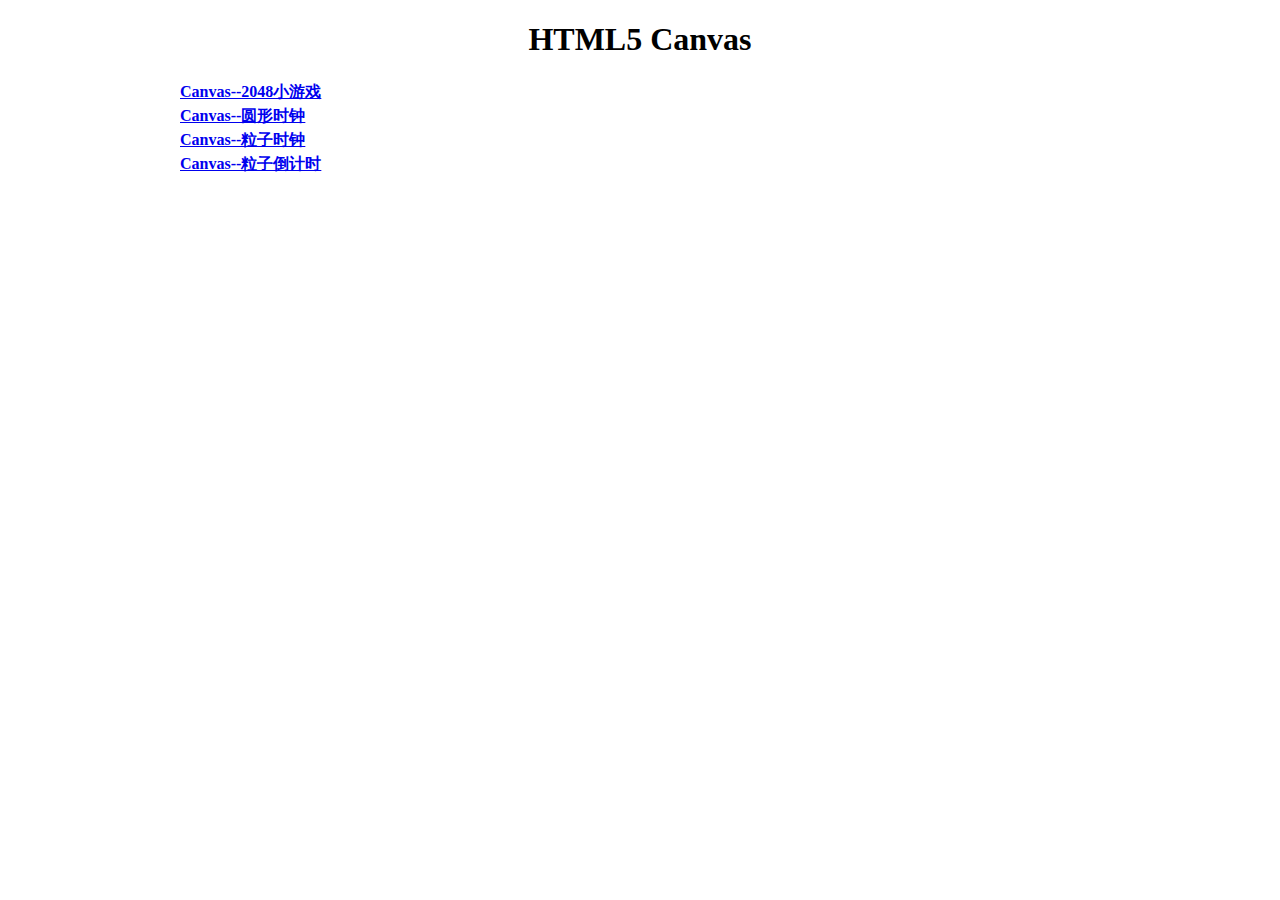
<file: index.html>
﻿<!DOCTYPE html>
<html lang="en">
<head>
	<meta charset="UTF-8">
	<title>Document</title>
	<style>
		#wrap{
			width: 1000px;
			height: 100%;
			margin:auto;
		}
		#wrap ul li{
			list-style:none;
			height: 24px;
			line-height: 24px;
			font-size: 16px;
			font-weight: bold;
		}
		h1{
			text-align: center;
		}
	</style>
</head>
<body>
	<h1>HTML5  Canvas</h1>
	<div id="wrap">
		<ul>
			<li><a href="2048/index.html">Canvas--2048小游戏</a></li>
			<li><a href="countdown/圆形时钟.html">Canvas--圆形时钟</a></li>
			<li><a href="countdown/粒子时钟.html">Canvas--粒子时钟</a></li>
			<li><a href="countdown/绚丽倒计时.html">Canvas--粒子倒计时</a></li>
		</ul>
	</div>
</body>
</html>
</file>
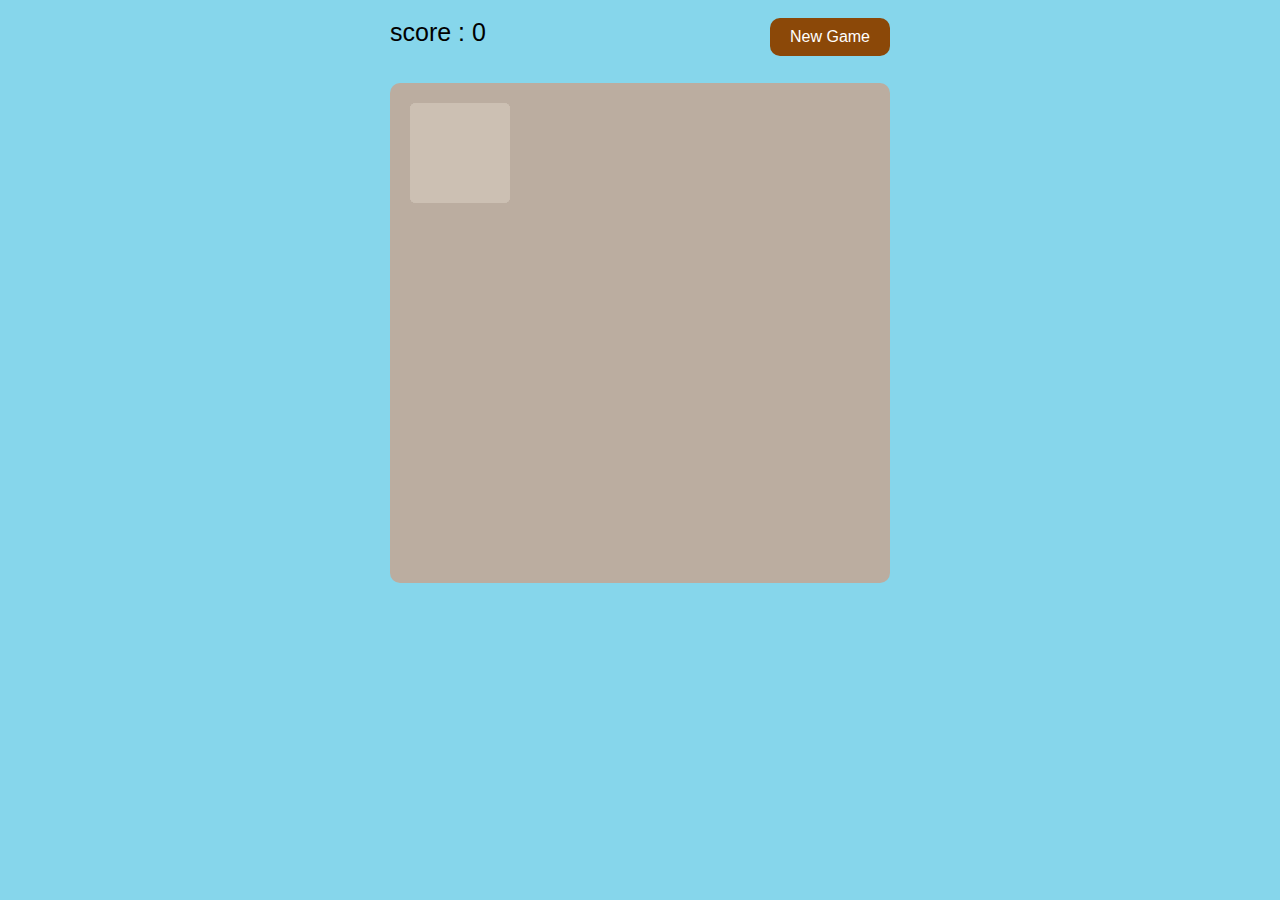
<file: 2048/index.html>
<!DOCTYPE html>
<html>
<head>
	<meta charset="UTF-8" />
	
    <title>2048</title>
    <link rel="stylesheet" type="text/css" href="2048.css" />

    <script type="text/javascript" src="http://libs.baidu.com/jquery/1.9.0/jquery.min.js"></script>
    <script type="text/javascript" src="support2048.js"></script>
    <script type="text/javascript" src="showanimation2048.js"></script>
    <script type="text/javascript" src="main2048.js"></script>
</head>
<body>
    <header>
        <div class="wrap">
            <a href="javascript:newgame();" id="newgamebutton">New Game</a>
            <p>score : <span id="score">0</span></p>
        </div>     
    </header>

    <div id="grid-container">
        <div class="grid-cell" id="grid-cell-0-0"></div>
        <div class="grid-cell" id="grid-cell-0-1"></div>
        <div class="grid-cell" id="grid-cell-0-2"></div>
        <div class="grid-cell" id="grid-cell-0-3"></div>

        <div class="grid-cell" id="grid-cell-1-0"></div>
        <div class="grid-cell" id="grid-cell-1-1"></div>
        <div class="grid-cell" id="grid-cell-1-2"></div>
        <div class="grid-cell" id="grid-cell-1-3"></div>

        <div class="grid-cell" id="grid-cell-2-0"></div>
        <div class="grid-cell" id="grid-cell-2-1"></div>
        <div class="grid-cell" id="grid-cell-2-2"></div>
        <div class="grid-cell" id="grid-cell-2-3"></div>

        <div class="grid-cell" id="grid-cell-3-0"></div>
        <div class="grid-cell" id="grid-cell-3-1"></div>
        <div class="grid-cell" id="grid-cell-3-2"></div>
        <div class="grid-cell" id="grid-cell-3-3"></div>
    </div>
</body>
</html>
</file>
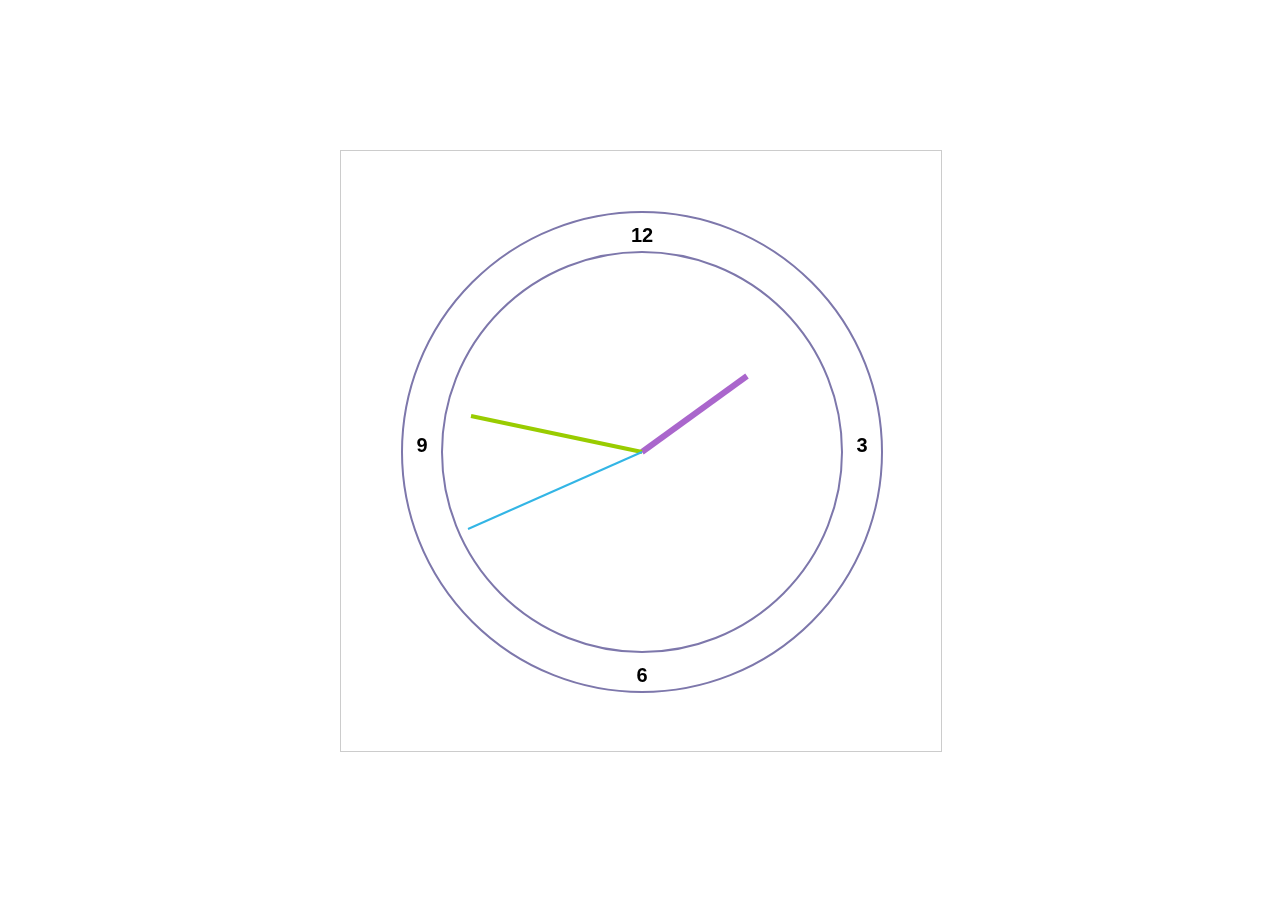
<file: countdown/圆形时钟.html>
<!DOCTYPE html>
<html>
	<head>
		<meta charset="utf-8">
		<title></title>
	</head>
	<style type="text/css">
	html,body{
		height: 100%;
	}
		#canvas{
			position: absolute;
			left:50%;
			top: 50%;
			margin: -300px 0 0 -300px;
			border: 1px solid #CCCCCC;
 
		}
	</style>
	<body>
		<canvas id="canvas" ></canvas>
		
		
		<script src="js/countdown2.js" type="text/javascript" charset="utf-8"></script>
	</body>
</html>
</file>
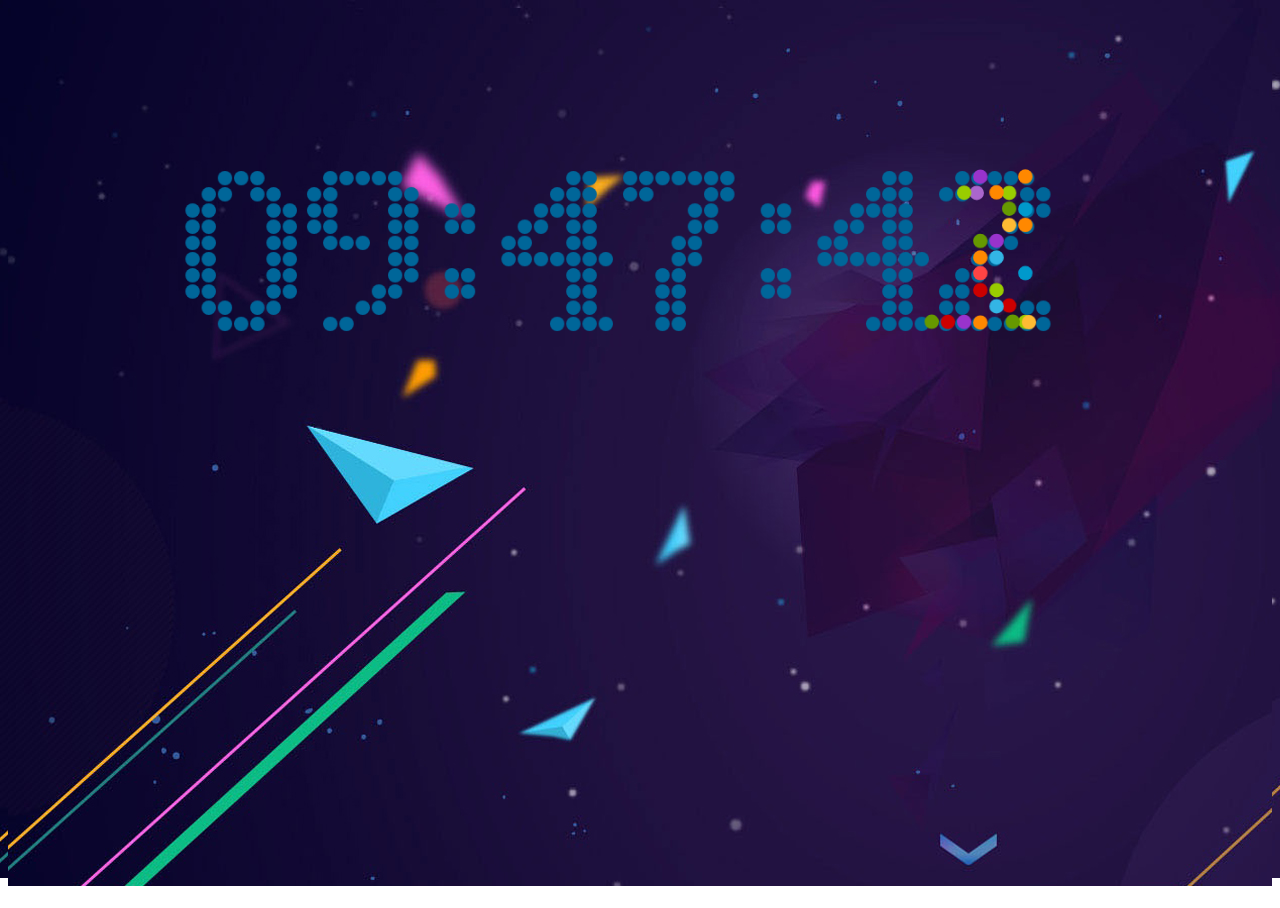
<file: countdown/粒子时钟.html>
<!DOCTYPE html>
<html>
	<head>
		<meta charset="utf-8">
		<title></title>
	</head>
	<style type="text/css">
	html,body{
		height: 100%;
		background: url(img/bg-1.jpg)no-repeat;	
	}
		#canvas{
			height: 90%;
			margin-left:5%;
		}
	</style>
	<body>
		<canvas id="canvas"></canvas>
		
	<script src="js/digit.js"></script>
	<script src="js/countdown1.js"></script>
	</body>
</html>
</file>
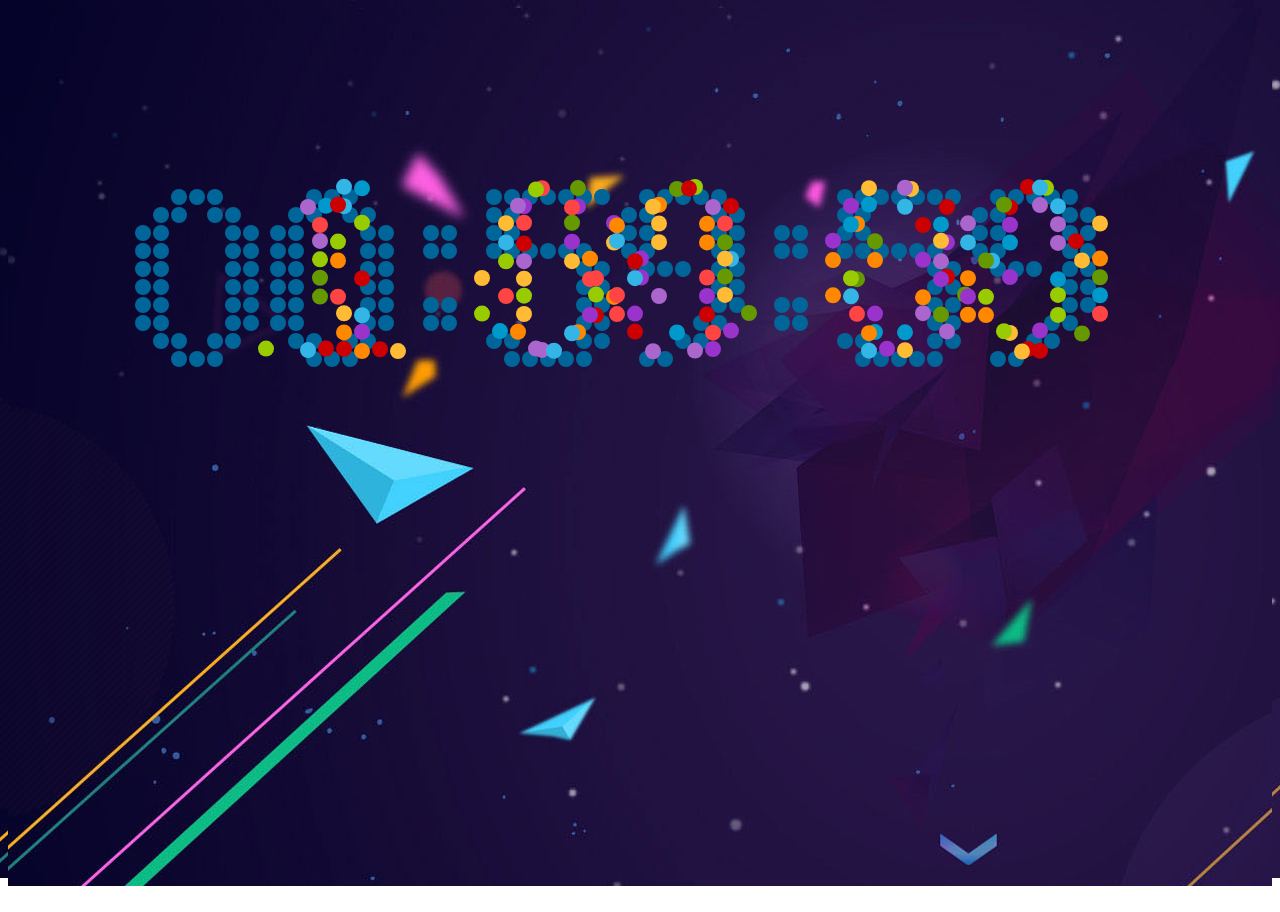
<file: countdown/绚丽倒计时.html>
<!DOCTYPE html>
<html>
	<head>
		<meta charset="utf-8">
		<title></title>
	</head>
	<style type="text/css">
	html,body{
		height: 100%;
		background: url(img/bg-1.jpg)no-repeat;	
	}
		#canvas{
			height: 100%;
		}
	</style>
	<body>
		<canvas id="canvas"></canvas>
		
	<script src="js/digit.js"></script>
	<script src="js/countdown.js"></script>
	</body>
</html>
</file>
<file: 2048/2048.css>
body{
    background-color: #86D6EB;
}
header{
    display:block;
    margin:0 auto;
    width:500px;
    text-align:center;
}
.wrap{
    width: 500px;
    height: 25px;
}

header #newgamebutton{
    display:block;
    margin:10px auto;

    width:100px;
    padding:10px 10px;
    background-color:#8B4808;

    font-family:Arial;
    color:white;

    border-radius:10px;
    text-decoration:none;
    float: right;
}
header #newgamebutton:hover{
    background-color:#9f8b77;
}

header p{
    float: left;
    font-family:Arial;
    font-size:25px;
    margin:10px auto;
}

#grid-container{
    width:460px;
    height:460px;
    padding:20px;

    margin:50px auto;
    background-color:#bbada0;

    border-radius: 10px;
    position: relative;
}

.grid-cell{
    width:100px;
    height:100px;
    border-radius: 6px;
    background-color:#ccc0b3;

    position: absolute;
}

.number-cell{
    border-radius: 6px;

    font-family: Arial;
    font-weight:bold;
    font-size:60px;
    line-height:100px;
    text-align:center;

    position:absolute;
}
</file>
